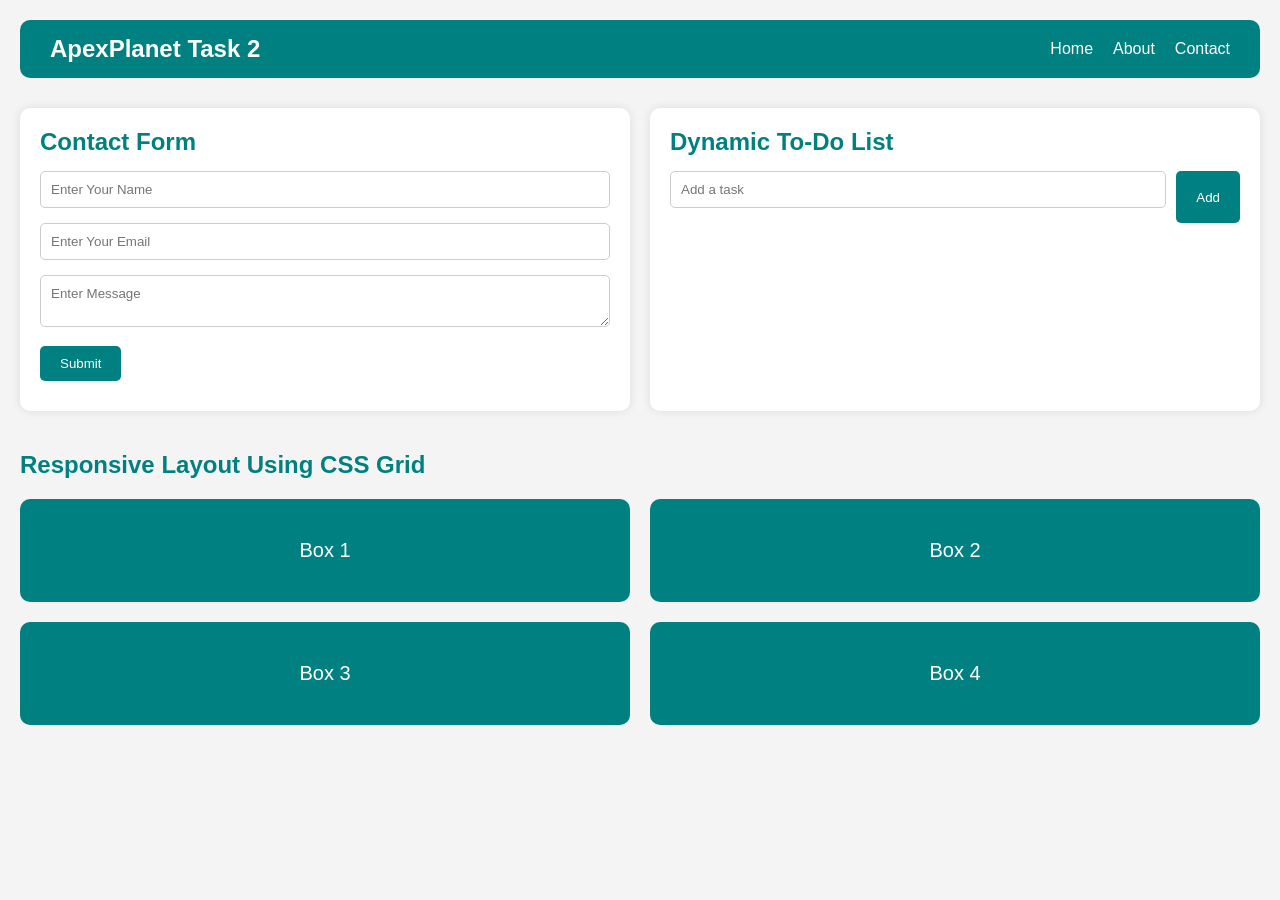
<file: Task-2/index.html>
<!DOCTYPE html>
<html lang="en">
<head>
    <meta charset="UTF-8">
    <meta name="viewport" content="width=device-width, initial-scale=1.0">
    <title>Intermediate HTML CSS JS Task</title>
    <link rel="stylesheet" href="style.css">
</head>
<body>

    <!-- Navigation -->
    <nav class="navbar">
        <h1>ApexPlanet Task 2</h1>
        <ul>
            <li><a href="#">Home</a></li>
            <li><a href="#">About</a></li>
            <li><a href="#">Contact</a></li>
        </ul>
    </nav>

    <!-- Contact Form -->
    <section class="container">
        <div class="form-box">
            <h2>Contact Form</h2>

            <form id="contactForm">
                <input type="text" id="name" placeholder="Enter Your Name">
                <input type="email" id="email" placeholder="Enter Your Email">
                <textarea id="message" placeholder="Enter Message"></textarea>

                <button type="submit">Submit</button>
            </form>

            <p id="error"></p>
        </div>

        <!-- To Do List -->
        <div class="todo-box">
            <h2>Dynamic To-Do List</h2>

            <div class="todo-input">
                <input type="text" id="taskInput" placeholder="Add a task">
                <button onclick="addTask()">Add</button>
            </div>

            <ul id="taskList"></ul>
        </div>
    </section>

    <!-- Responsive Grid -->
    <section class="grid-section">
        <h2>Responsive Layout Using CSS Grid</h2>

        <div class="grid-container">
            <div class="grid-item">Box 1</div>
            <div class="grid-item">Box 2</div>
            <div class="grid-item">Box 3</div>
            <div class="grid-item">Box 4</div>
        </div>
    </section>

    <script src="script.js"></script>
</body>
</html>
</file>
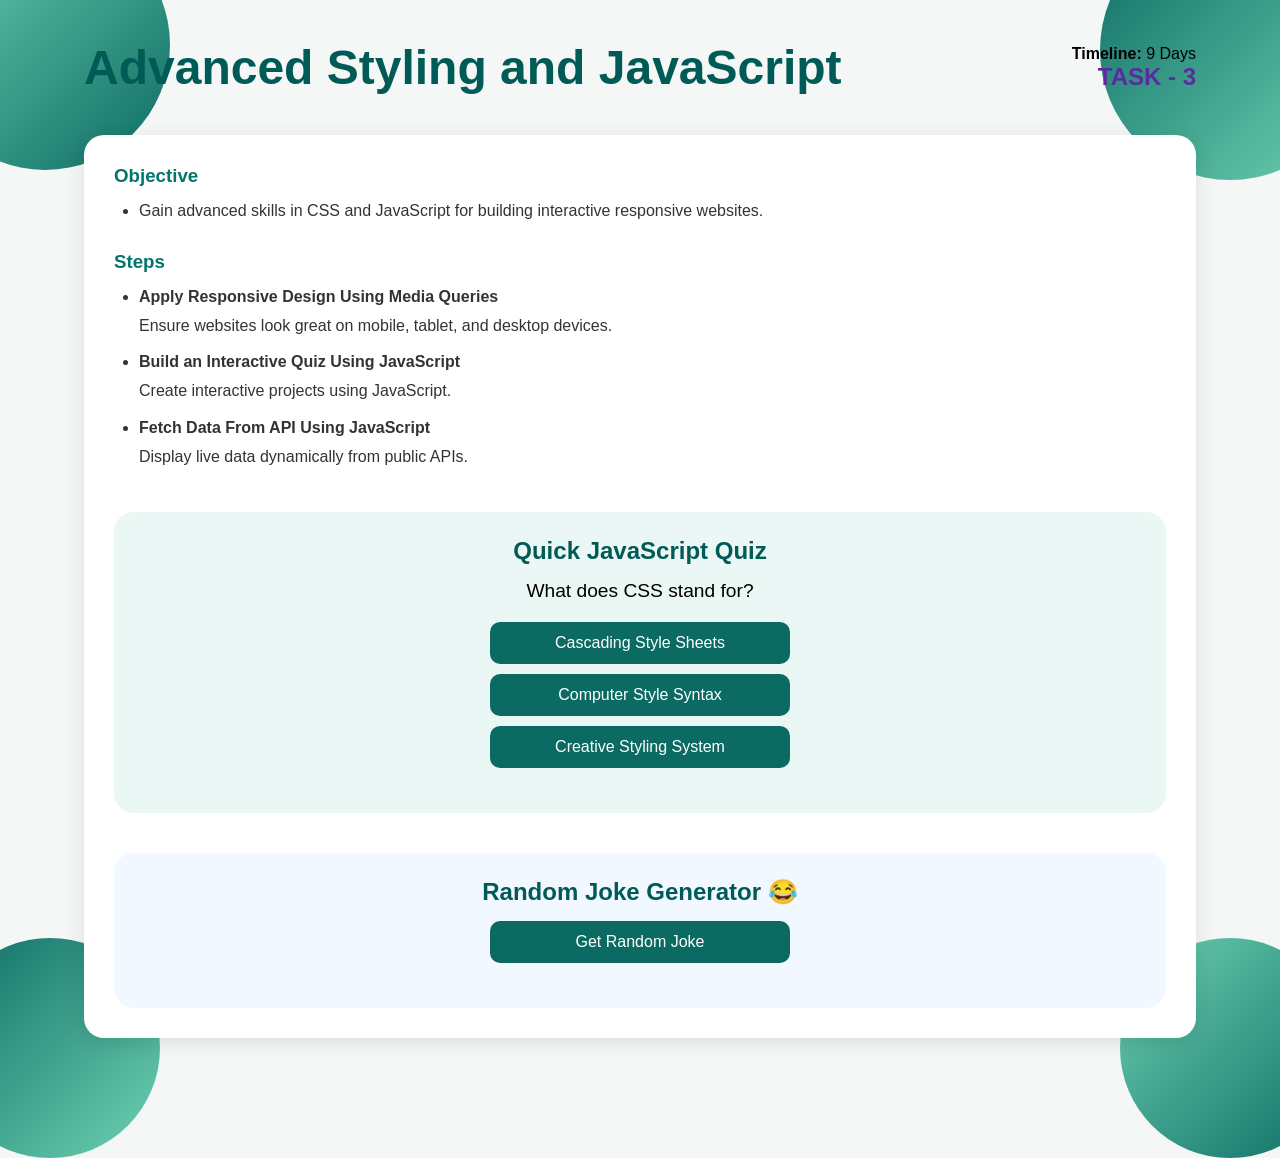
<file: task-3/index.html>
<!DOCTYPE html>
<html lang="en">
<head>
    <meta charset="UTF-8">
    <meta name="viewport" content="width=device-width, initial-scale=1.0">
    <title>Task 3 Project</title>

    <link rel="stylesheet" href="style.css">
</head>

<body>

    <!-- Background Shapes -->

    <div class="shape1"></div>
    <div class="shape2"></div>
    <div class="shape3"></div>
    <div class="shape4"></div>

    <div class="container">

        <!-- Top Section -->

        <div class="top">

            <h1 class="title">
                Advanced Styling and JavaScript
            </h1>

            <div class="task">
                <p><b>Timeline:</b> 9 Days</p>
                <h2>TASK - 3</h2>
            </div>

        </div>

        <!-- Main Content -->

        <div class="content">

            <!-- Objective -->

            <div class="section">

                <h3>Objective</h3>

                <ul>
                    <li>
                        Gain advanced skills in CSS and JavaScript for building interactive responsive websites.
                    </li>
                </ul>

            </div>

            <!-- Steps -->

            <div class="section">

                <h3>Steps</h3>

                <ul>

                    <li>
                        <b>Apply Responsive Design Using Media Queries</b><br>
                        Ensure websites look great on mobile, tablet, and desktop devices.
                    </li>

                    <li>
                        <b>Build an Interactive Quiz Using JavaScript</b><br>
                        Create interactive projects using JavaScript.
                    </li>

                    <li>
                        <b>Fetch Data From API Using JavaScript</b><br>
                        Display live data dynamically from public APIs.
                    </li>

                </ul>

            </div>

            <!-- Quiz Section -->

            <div class="quiz-box">

                <h2>Quick JavaScript Quiz</h2>

                <div class="question">
                    What does CSS stand for?
                </div>

                <button class="btn" onclick="checkAnswer('a')">
                    Cascading Style Sheets
                </button>

                <button class="btn" onclick="checkAnswer('b')">
                    Computer Style Syntax
                </button>

                <button class="btn" onclick="checkAnswer('c')">
                    Creative Styling System
                </button>

                <div class="result" id="result"></div>

            </div>

            <!-- API Section -->

            <div class="api-box">

                <h2>Random Joke Generator 😂</h2>

                <button class="btn" onclick="getJoke()">
                    Get Random Joke
                </button>

                <p id="joke"></p>

            </div>

        </div>

    </div>

    <script src="script.js"></script>

</body>
</html>
</file>
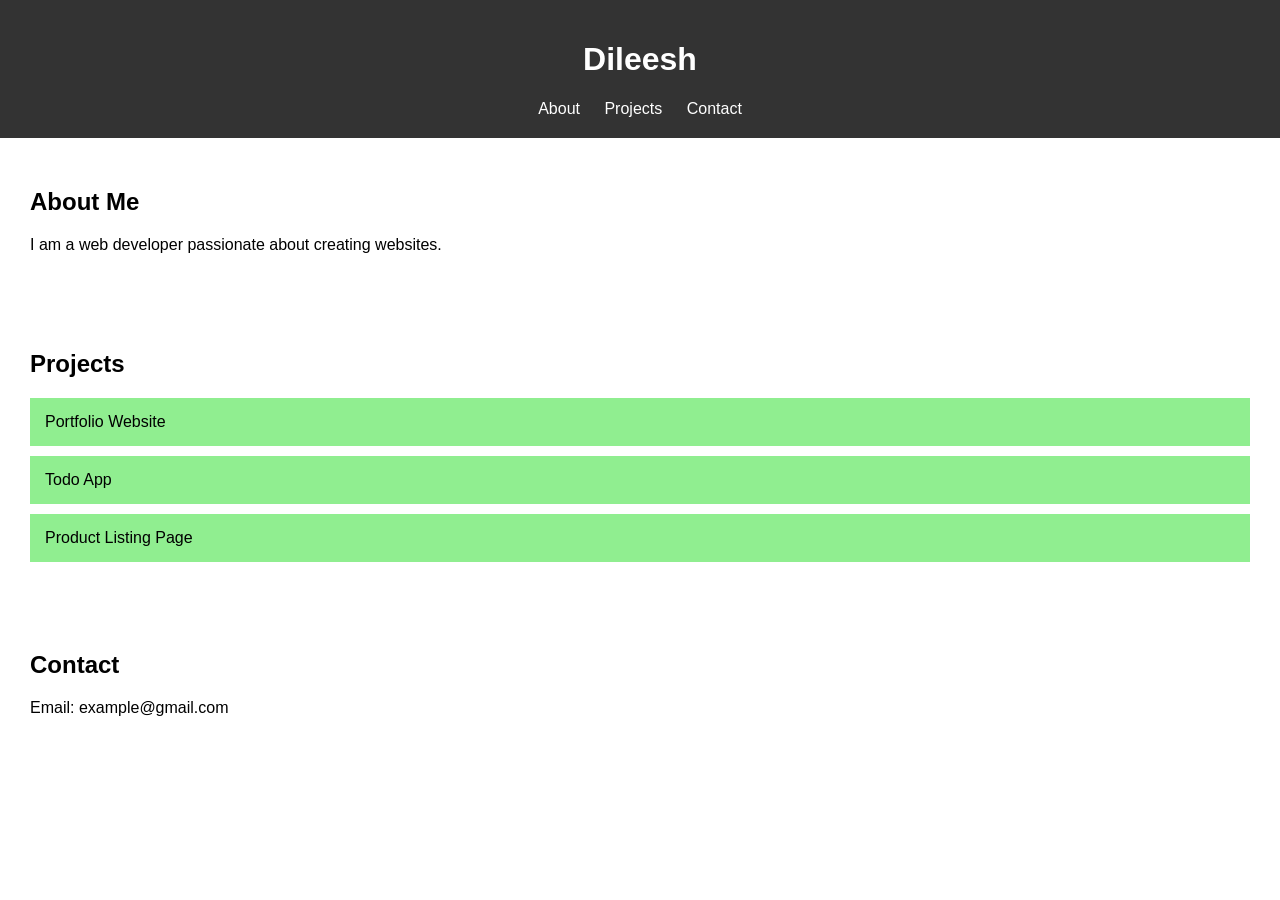
<file: task-4/portfolio/index.html>
<!DOCTYPE html>
<html>
<head>
    <title>My Portfolio</title>
    <link rel="stylesheet" href="style.css">
</head>
<body>

<header>
    <h1>Dileesh</h1>
    <nav>
        <a href="#about">About</a>
        <a href="#projects">Projects</a>
        <a href="#contact">Contact</a>
    </nav>
</header>

<section id="about">
    <h2>About Me</h2>
    <p>I am a web developer passionate about creating websites.</p>
</section>

<section id="projects">
    <h2>Projects</h2>
    <div class="card">Portfolio Website</div>
    <div class="card">Todo App</div>
    <div class="card">Product Listing Page</div>
</section>

<section id="contact">
    <h2>Contact</h2>
    <p>Email: example@gmail.com</p>
</section>

</body>
</html>
</file>
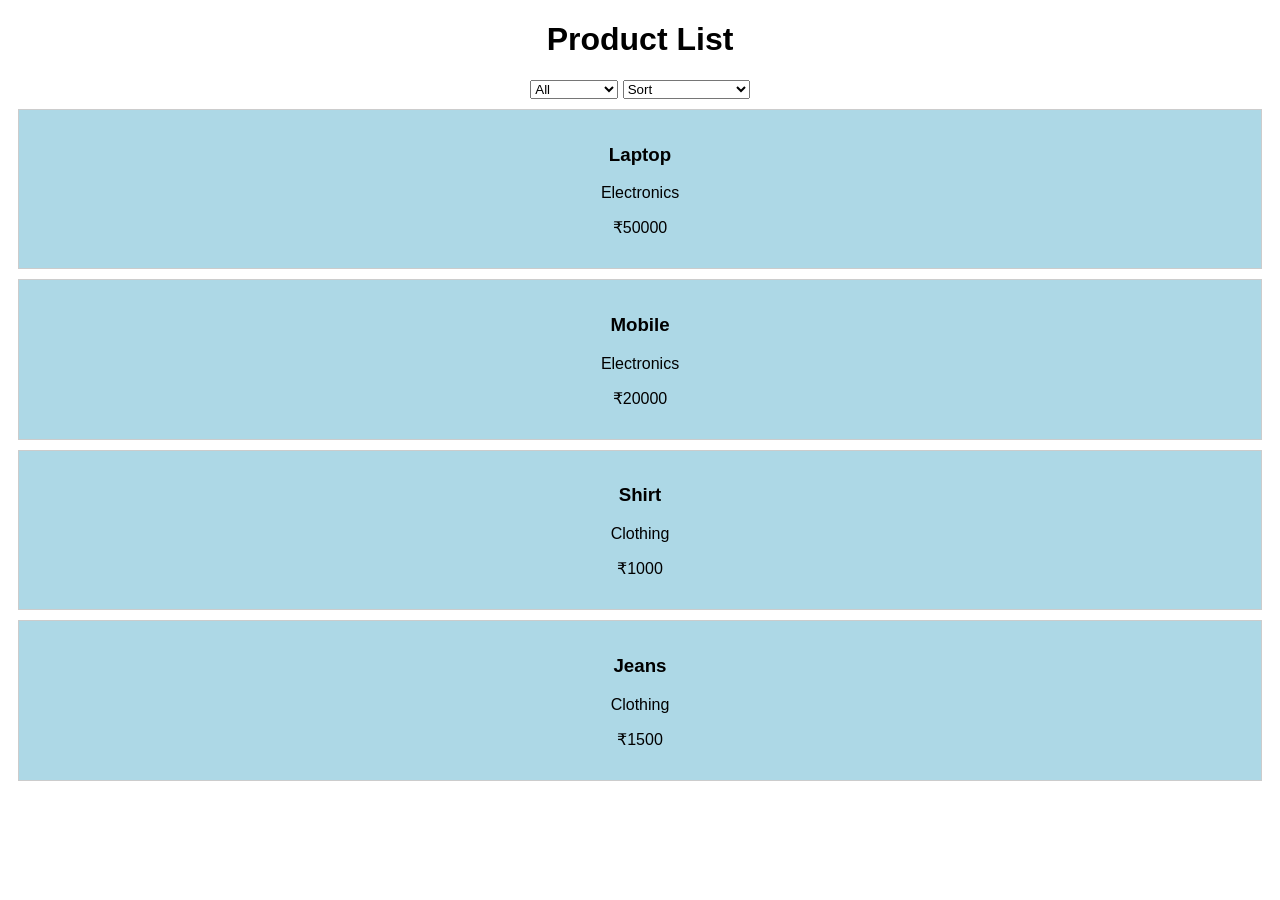
<file: task-4/product/index.html>
<!DOCTYPE html>
<html>
<head>
    <title>Products</title>
    <link rel="stylesheet" href="style.css">
</head>
<body>

<h1>Product List</h1>

<select id="filter" onchange="filterProducts()">
    <option value="all">All</option>
    <option value="Electronics">Electronics</option>
    <option value="Clothing">Clothing</option>
</select>

<select id="sort" onchange="sortProducts()">
    <option value="default">Sort</option>
    <option value="low">Price Low to High</option>
    <option value="high">Price High to Low</option>
</select>

<div id="products"></div>

<script src="script.js"></script>
</body>
</html>
</file>
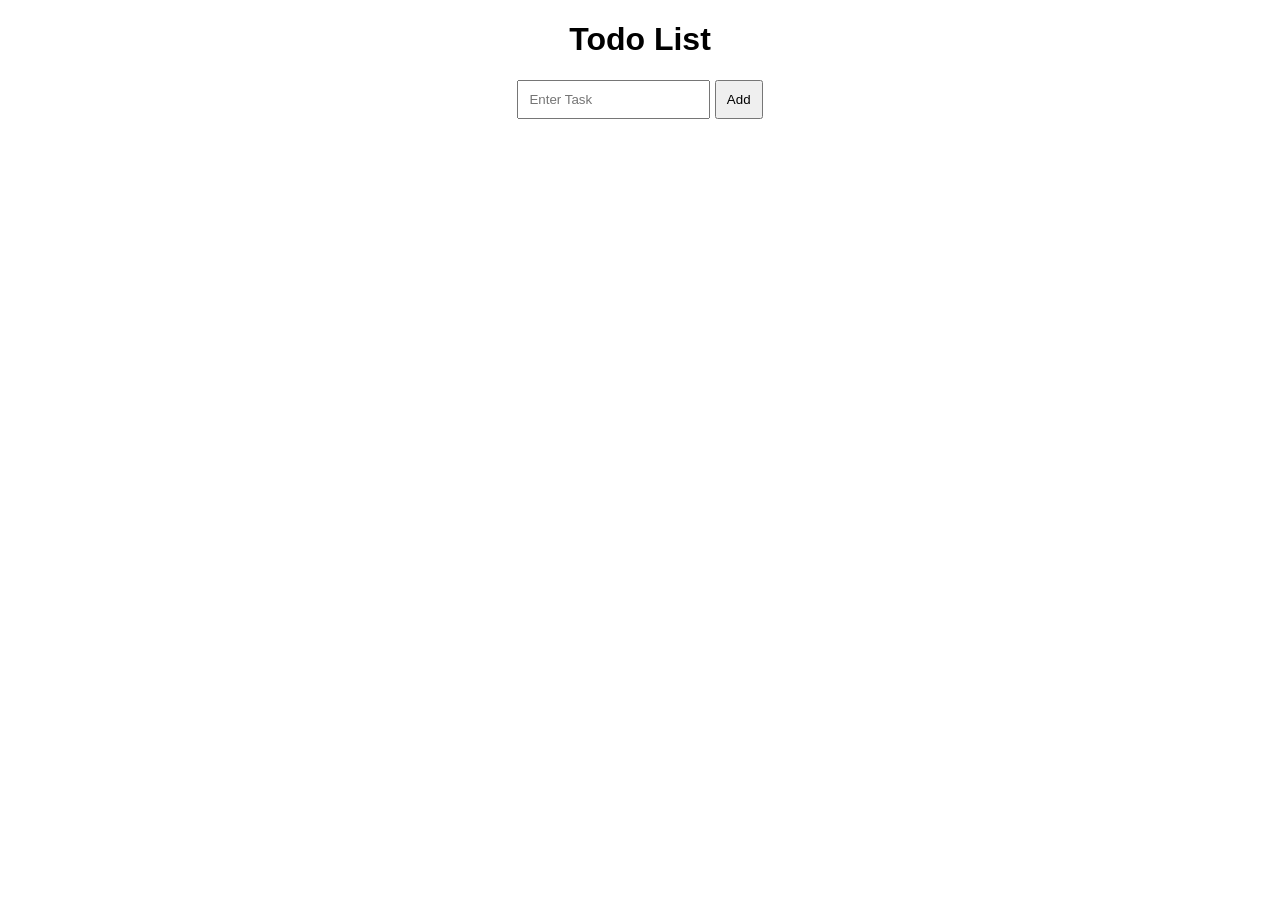
<file: task-4/todoapp/index.html>
<!DOCTYPE html>
<html>
<head>
    <title>Todo App</title>
    <link rel="stylesheet" href="style.css">
</head>
<body>

<h1>Todo List</h1>

<input type="text" id="taskInput" placeholder="Enter Task">
<button onclick="addTask()">Add</button>

<ul id="taskList"></ul>

<script src="script.js"></script>
</body>
</html>
</file>
<file: Task-2/style.css>
* {
    margin: 0;
    padding: 0;
    box-sizing: border-box;
    font-family: Arial, sans-serif;
}

body {
    background: #f4f4f4;
    padding: 20px;
}

/* Navbar */
.navbar {
    background: teal;
    color: white;
    display: flex;
    justify-content: space-between;
    align-items: center;
    padding: 15px 30px;
    border-radius: 10px;
}

.navbar ul {
    list-style: none;
    display: flex;
    gap: 20px;
}

.navbar a {
    text-decoration: none;
    color: white;
}

/* Main Container */
.container {
    display: flex;
    gap: 20px;
    margin-top: 30px;
    flex-wrap: wrap;
}

/* Form Box */
.form-box,
.todo-box {
    flex: 1;
    background: white;
    padding: 20px;
    border-radius: 10px;
    min-width: 300px;
    box-shadow: 0 0 10px rgba(0,0,0,0.1);
}

.form-box h2,
.todo-box h2 {
    margin-bottom: 15px;
    color: teal;
}

form input,
form textarea,
.todo-input input {
    width: 100%;
    padding: 10px;
    margin-bottom: 15px;
    border: 1px solid #ccc;
    border-radius: 5px;
}

button {
    background: teal;
    color: white;
    border: none;
    padding: 10px 20px;
    border-radius: 5px;
    cursor: pointer;
}

button:hover {
    background: darkcyan;
}

#error {
    color: red;
    margin-top: 10px;
}

/* To-Do */
.todo-input {
    display: flex;
    gap: 10px;
}

#taskList {
    margin-top: 20px;
}

#taskList li {
    background: #e8f7f7;
    padding: 10px;
    margin-bottom: 10px;
    border-radius: 5px;
    display: flex;
    justify-content: space-between;
}

/* Grid Section */
.grid-section {
    margin-top: 40px;
}

.grid-section h2 {
    margin-bottom: 20px;
    color: teal;
}

.grid-container {
    display: grid;
    grid-template-columns: repeat(2, 1fr);
    gap: 20px;
}

.grid-item {
    background: teal;
    color: white;
    padding: 40px;
    text-align: center;
    border-radius: 10px;
    font-size: 20px;
}

/* Responsive */
@media (max-width: 768px) {
    .grid-container {
        grid-template-columns: 1fr;
    }

    .navbar {
        flex-direction: column;
        gap: 10px;
    }
}
</file>
<file: task-3/style.css>
*{
    margin:0;
    padding:0;
    box-sizing:border-box;
    font-family:Arial, Helvetica, sans-serif;
}

body{
    background:#f4f7f6;
    overflow-x:hidden;
    position:relative;
}

/* Background Shapes */

.shape1,
.shape2,
.shape3,
.shape4{
    position:absolute;
    border-radius:50%;
    z-index:-1;
}

.shape1{
    width:250px;
    height:250px;
    background:linear-gradient(135deg,#6fd3b3,#0b6b63);
    top:-80px;
    left:-80px;
}

.shape2{
    width:220px;
    height:220px;
    background:linear-gradient(135deg,#0b6b63,#6fd3b3);
    bottom:-80px;
    left:-60px;
}

.shape3{
    width:260px;
    height:260px;
    background:linear-gradient(135deg,#0b6b63,#6fd3b3);
    top:-80px;
    right:-80px;
}

.shape4{
    width:220px;
    height:220px;
    background:linear-gradient(135deg,#6fd3b3,#0b6b63);
    bottom:-80px;
    right:-60px;
}

/* Container */

.container{
    width:90%;
    max-width:1200px;
    margin:auto;
    padding:40px 20px;
}

/* Top Section */

.top{
    display:flex;
    justify-content:space-between;
    align-items:center;
    flex-wrap:wrap;
}

.title{
    font-size:3rem;
    color:#005b57;
    font-weight:bold;
}

.task{
    text-align:right;
}

.task h2{
    color:#5a2ca0;
}

/* Content */

.content{
    margin-top:40px;
    background:white;
    padding:30px;
    border-radius:20px;
    box-shadow:0 5px 20px rgba(0,0,0,0.1);
}

.section{
    margin-bottom:25px;
}

.section h3{
    color:#00766d;
    margin-bottom:10px;
}

.section ul{
    margin-left:25px;
    line-height:1.8;
    color:#333;
}

.section li{
    margin-bottom:8px;
}

/* Quiz Section */

.quiz-box{
    margin-top:40px;
    text-align:center;
    padding:25px;
    background:#eaf7f4;
    border-radius:20px;
}

.quiz-box h2{
    color:#005b57;
    margin-bottom:15px;
}

.question{
    font-size:1.2rem;
    margin-bottom:20px;
}

/* API Section */

.api-box{
    margin-top:40px;
    text-align:center;
    padding:25px;
    background:#f1f8ff;
    border-radius:20px;
}

.api-box h2{
    color:#005b57;
    margin-bottom:15px;
}

#joke{
    margin-top:20px;
    font-size:1.1rem;
    color:#333;
    line-height:1.6;
}

/* Buttons */

.btn{
    display:block;
    width:100%;
    max-width:300px;
    margin:10px auto;
    padding:12px;
    border:none;
    border-radius:10px;
    background:#0b6b63;
    color:white;
    font-size:1rem;
    cursor:pointer;
    transition:0.3s;
}

.btn:hover{
    background:#09524d;
    transform:scale(1.03);
}

/* Result */

.result{
    margin-top:20px;
    font-size:1.2rem;
    color:#005b57;
    font-weight:bold;
}

/* Responsive Design */

@media(max-width:768px){

    .title{
        font-size:2rem;
        text-align:center;
        width:100%;
    }

    .task{
        width:100%;
        text-align:center;
        margin-top:15px;
    }

    .content{
        padding:20px;
    }

    .question{
        font-size:1rem;
    }
}

@media(max-width:480px){

    .title{
        font-size:1.5rem;
    }

    .btn{
        font-size:0.9rem;
        padding:10px;
    }
}
</file>
<file: task-4/portfolio/style.css>
body{
    font-family: Arial;
    margin:0;
}

header{
    background:#333;
    color:white;
    text-align:center;
    padding:20px;
}

nav a{
    color:white;
    margin:10px;
    text-decoration:#333;
}

section{
    padding:30px;
}

.card{
    background:lightgreen;
    padding:15px;
    margin:10px 0;
}
</file>
<file: task-4/product/style.css>
body{
    font-family:Arial;
    text-align:center;
}

.card{
    border:1px solid #ccc;
    margin:10px;
    padding:15px;
    background-color:lightblue;
}
.product{
    background: linear-gradient(135deg,#667eea,#764ba2);
    color: white;

}
.price{
    color: #ffd700;
}
</file>
<file: task-4/todoapp/style.css>
body{
    font-family:Arial;
    text-align:center;
}

input{
    padding:10px;
}

button{
    padding:10px;
}

li{
    margin:10px;
}
</file>
